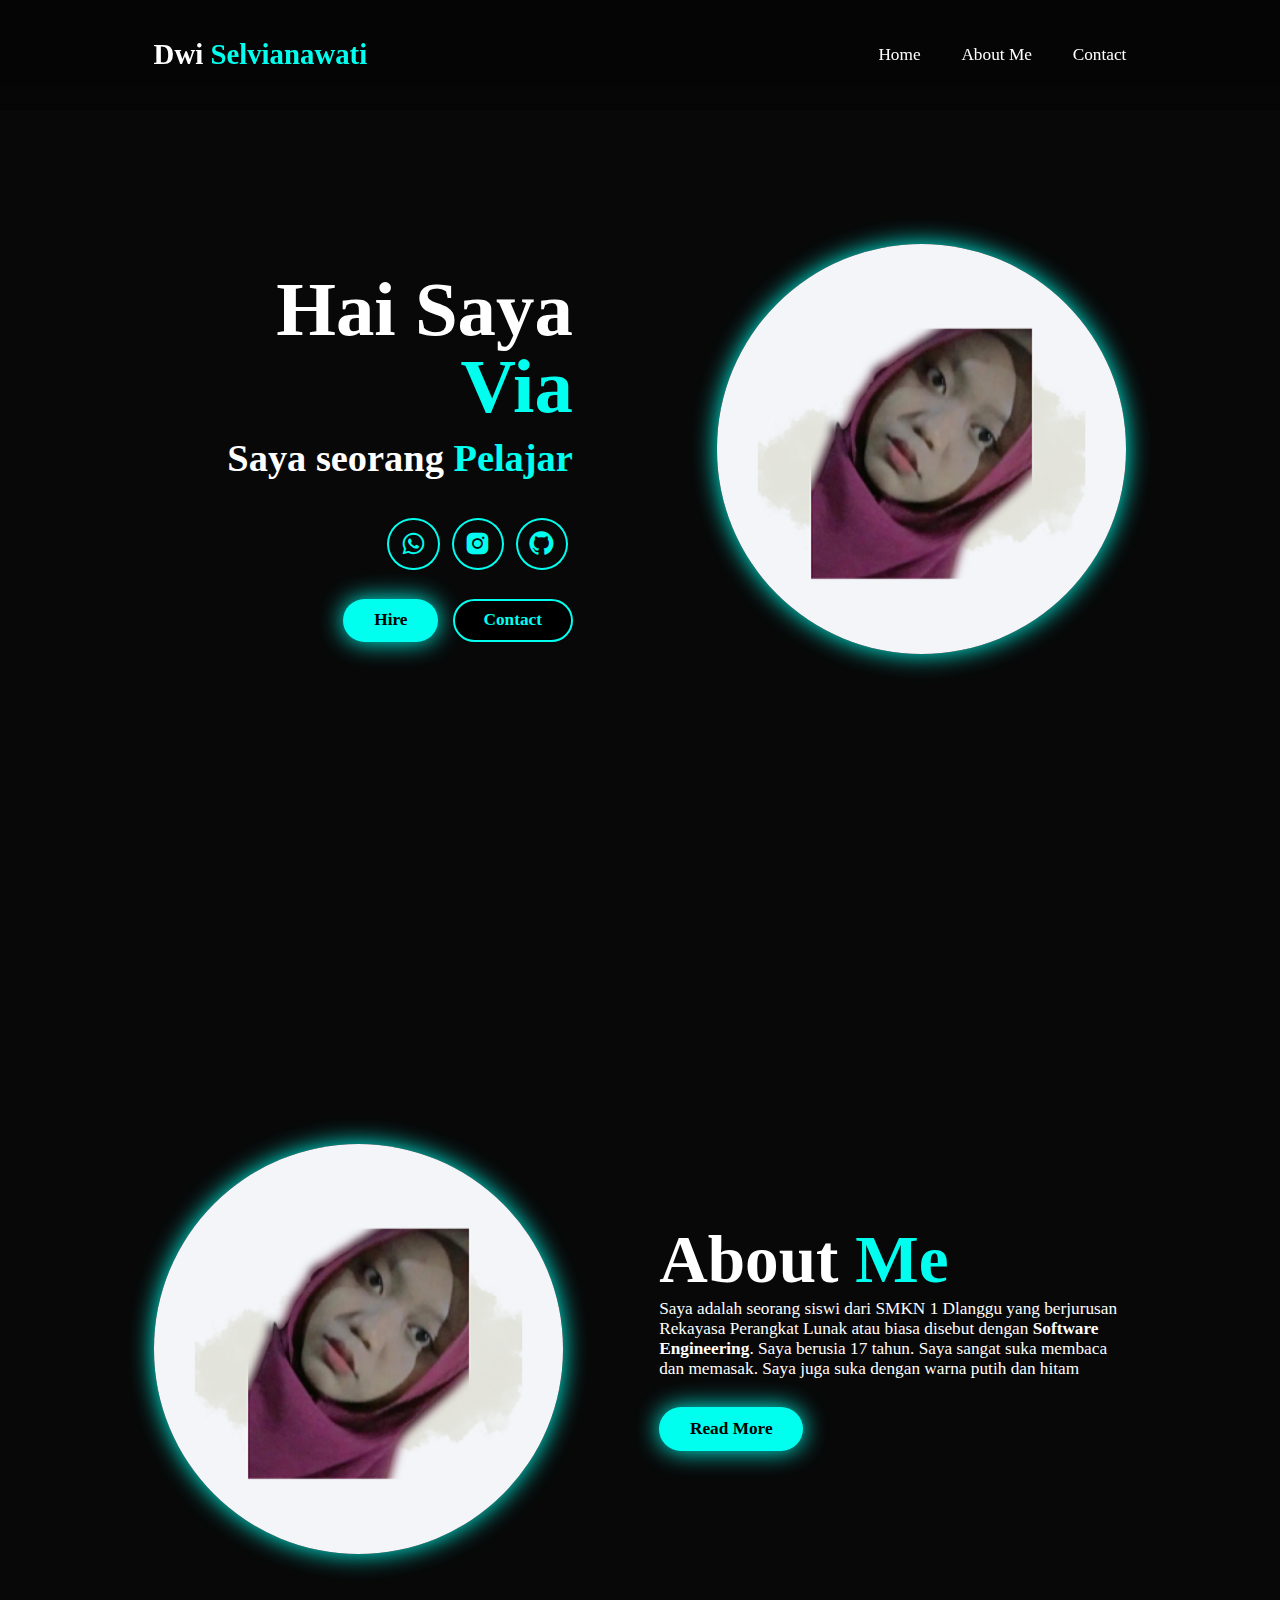
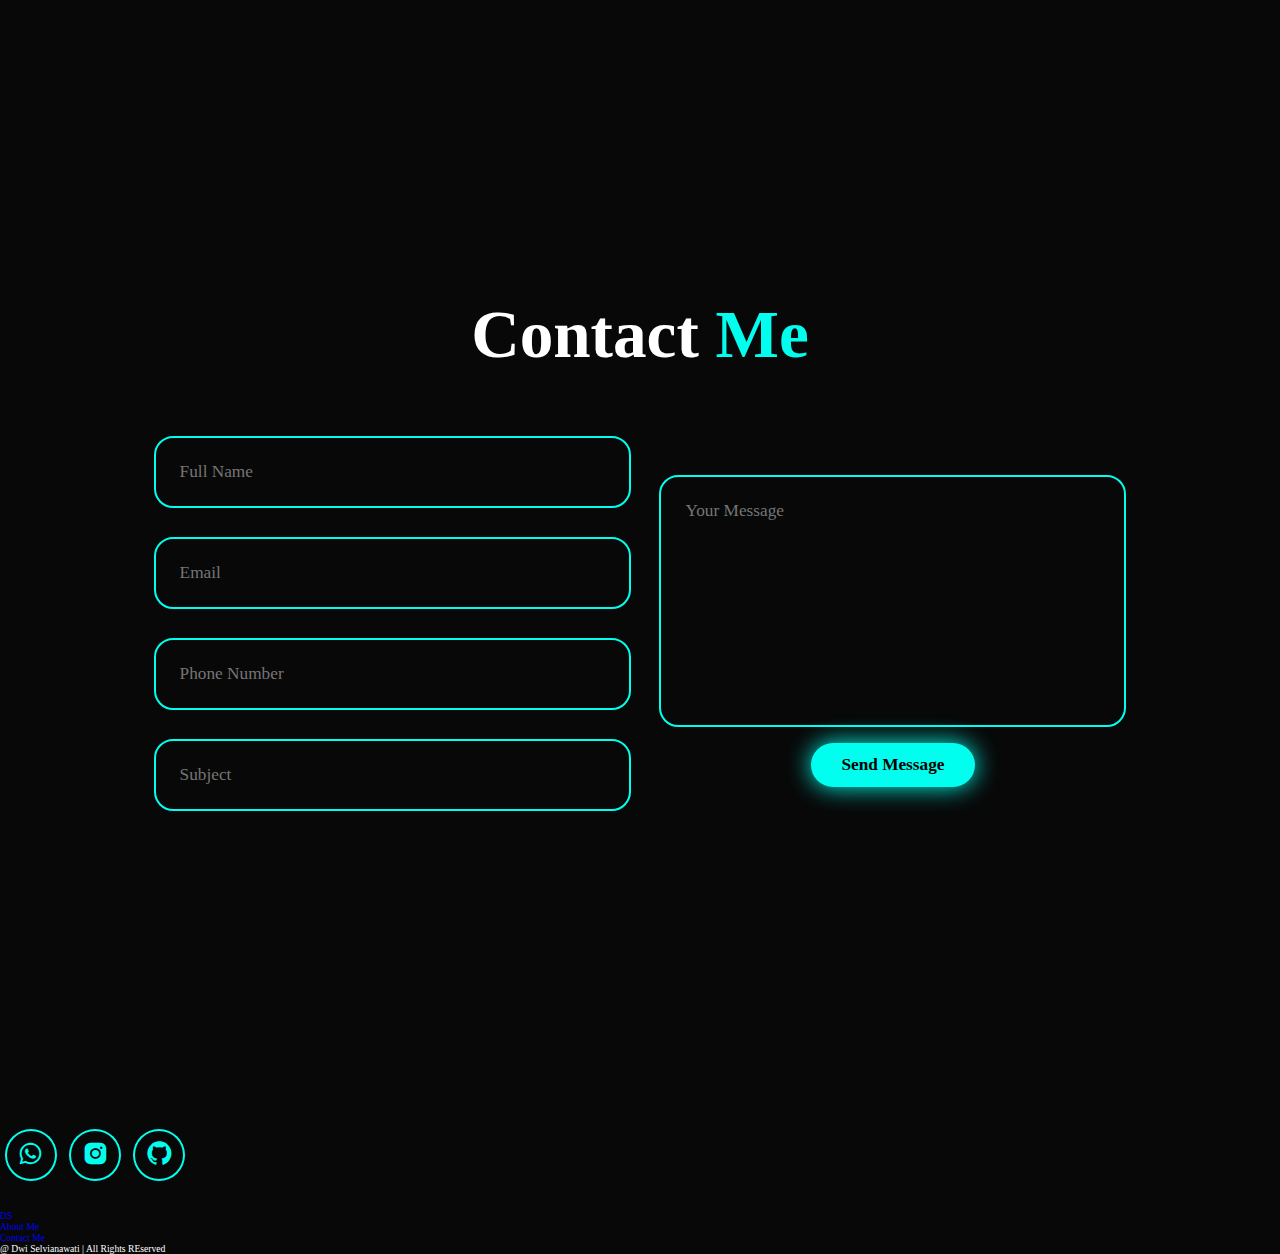
<file: index.html>
<!DOCTYPE html>
<html lang="en">
<head>
    <meta charset="UTF-8">
    <meta name="viewport" content="width=device-width, initial-scale=1.0">
    <title>Document</title>
    <link rel="stylesheet" href="style.css">
    <link href='https://unpkg.com/boxicons@2.1.4/css/boxicons.min.css' rel='stylesheet'>
</head>
<body>
    
    <header class="header">
        <a href="#home" class="logo">Dwi 
        <span>Selvianawati</span></a>
        
        <i class="bx bx-menu" id="menu-icon"></i>

        <nav class="navbar">
            <a href="#home">Home</a>
            <a href="#about">About Me</a>
            <!-- <a href="#servise">Services</a> -->
            <a href="#contact">Contact</a>
        </nav>
    </header>

    <section class="home" id="home">

        <div class="home-content">
            <h1>Hai Saya <span>Via</span></h1>
            <h3>Saya seorang <span>Pelajar</span></h3>

            <div class="social-icons">
                <a href="#">
                    <i class="bx bxl-whatsapp"></i>
                </a>
                <a href="#">
                    <i class="bx bxl-instagram-alt"></i>
                </a>
                <a href="#">
                    <i class="bx bxl-github"></i>
                </a>
            </div>

            <div class="btn-group">
                <a href="#" class="btn">Hire</a>
                <a href="#contact" class="btn">Contact</a>
            </div>
        </div>

        <div class="home-img">
            <img src="foto2.png" alt="">
        </div>
    </section>

    <section class="about" id="about">

        <div class="about-img">
            <img src="foto2.png" alt="">
        </div>

        <div class="about-content">
            <h2>About <span>Me</span></h2>
            <p>Saya adalah seorang siswi dari SMKN 1 Dlanggu
                yang berjurusan Rekayasa Perangkat Lunak
                atau biasa disebut dengan <b>Software Engineering</b>. 
                Saya berusia 17 tahun.
                Saya sangat suka membaca dan memasak. 
                Saya juga suka dengan warna putih dan hitam </p> 
            <a href="#" class="btn">Read More</a>
        </div>
    </section>
     
    <section class="contact" id="contact">
        <h2 class="heading">Contact <span>Me</span></h2>

        <form action="">

            <div class="input-group">
                <div class="input-box">

                    <input type="text" placeholder="Full Name">
                    <input type="email" placeholder="Email">
                </div>

                <div class="input-box">
                    <input type="number" placeholder="Phone Number">
                    <input type="text" placeholder="Subject">
                </div>
            </div>

            <div class="input-group-2">
                <textarea name="" id="" cols="30" rows="10" placeholder="Your Message"></textarea>
                <input type="submit" value="Send Message" class="btn">
            </div>

        </form>
    </section>

    <footer class="footer">
        <div class="social-icons">
            <a href="#">
                <i class="bx bxl-whatsapp"></i>
            </a>
            <a href="#">
                <i class="bx bxl-instagram-alt"></i>
            </a>
            <a href="#">
                <i class="bx bxl-github"></i>
            </a>
        </div>

        <ul class="list">
            <li>
                <a href="#">DS</a>
            </li>
            <li>
                <a href="#about">About Me</a>
            </li>
            <li>
                <a href="#contact">Contact Me</a>
            </li>
        </ul>

        <p class="copyright">
            @ Dwi Selvianawati | All Rights REserved
        </p>
    </footer>

    <script src="script.js"></script>
</body>
</html>
</file>
<file: style.css>
*{
    margin: 0;
    padding: 0;
    box-sizing: border-box;
    text-decoration: none;
    border: none;
    outline: none;
    scroll-behavior: smooth;
    font-family: "Poppins";
}
html{
    font-size: 60%;
    overflow-x: hidden;
}
:root {
    --bg-color: #080808;
    --second-bg-color: #001005;
    --text-color: white;
    --main-color: #00ffee;
}
body{
    background: var(--bg-color);
    color: var(--text-color);
}
.header{
    position: fixed;
    width: 100%;
    top: 0;
    left: 0;
    padding: 4rem 12%;
    background: rgba(0, 0, 0, 0.3);
    backdrop-filter: blur(10px);
    display: flex;
    justify-content: space-between;
    align-items: center;
    z-index: 100;
}
#menu-icon{
    font-size: 3.6rem;
    color: var(--main-color);
    display: none;
}
.logo{
    font-size: 3rem;
    color: var(--text-color);
    font-weight: 800;
    cursor: pointer;
    transition: 0.3s ease;
}
.logo:hover{
    transform: scale(1.1);
}
span{
    color: var(--main-color);
}
.navbar a{
    font-size: 1.8rem;
    color: var(--text-color);
    margin-left: 4rem;
    font-weight: 500;
}
.navbar a:hover{
    border-bottom: 3px solid var(--main-color);
    color: var(--main-color);
}
section{
    min-height: 100vh;
    padding: 10rem 12%;
}
.home{
    display: flex;
    align-items: center;
    justify-content: center;
    gap: 15rem;
}
.home-content{
    display: flex;
    flex-direction: column;
    align-items: flex-end;
    text-align: right;
}
.home-content h1{
    font-size: 8rem;
    font-weight: 700;
    margin-top: 1.5rem;
    line-height: 1;
}
.home-content h3{
    font-size: 4rem;
    margin: 1rem 0;
}
.home-img img{
    width: 32vw;
    border-radius: 50%;
    box-shadow: 0 0 25px var(--main-color);
    transition: 0.4s ease-in-out;
}
.home-img img:hover{
    box-shadow: 0 0 25px var(--main-color),
                0 0 50px var(--main-color),
                0 0 100px var(--main-color);
}
.social-icons a{
    display: inline-flex;
    justify-content: center;
    align-items: center;
    font-size: 3rem;
    padding: 1rem;
    background: transparent;
    border: 2px solid var(--main-color);
    border-radius: 50%;
    color: var(--main-color);
    margin: 3rem 0.5rem;
    transition: 0.3s ease;
}
.social-icons a:hover{
    color: var(--main-color);
    background-color: var(--main-color);
    transform: scale(1.2)translateY(-5px);
    box-shadow: 0 0 25px var(--main-color);
}
.btn-group{
    display: flex;
    gap: 1.5rem;
}
.btn{
    display: inline-block;
    padding: 1rem 3rem;
    background: var(--main-color);
    box-shadow: 0 0 25px var(--main-color);
    border-radius: 3rem;
    font-size: 1.8rem;
    color: black;
    border: 2px solid transparent;
    font-weight: 600;
    transition: 0.3s ease-in-out;
}
.btn:hover{
    transform: scale(1.05);
    box-shadow: 0 0 25px var(--main-color),
                0 0 50px var(--main-color);
}
.btn-group a:nth-of-type(2){
    background-color: black;
    color: var(--main-color);
    border: 2px solid var(--main-color);
    box-shadow: 0 0 25px transparent;
}
.btn-group a:nth-of-type(2):hover{
    box-shadow: 0 0 25px var(--main-color);
    background-color: var(--main-color);
    color: black;
}
.about{
    display: flex;
    justify-content: center;
    align-items: center;
    gap: 10rem;
    background-color: var(--bg-color);
}
.about-img img{
    width: 32vw;
    border-radius: 50%;
    box-shadow: 0 0 25px var(--main-color);
    transition: 0.4s ease-in-out;
}
.about-img img:hover{
    box-shadow: 0 0 25px var(--main-color),
                0 0 50px var(--main-color),
                0 0 100px var(--main-color);
}
.about-content h2{
    font-size: 7rem;
    text-align: left;
}
.about-content p{
    font-size: 1.8rem;
}
.about-content .btn{
    margin: 3rem 0;
}

::-webkit-scrollbar{
    width: 20px;
}
::-webkit-scrollbar-thumb{
    background-color: var(--main-color);
}
::-webkit-scrollbar-track{
    background-color: var(--bg-color);
}
.contact{
    background-color: var(--bg-color);
}
.contact h2{
    margin-bottom: 5rem;
    text-align: center;
    font-size: 7rem;
    color: var(--text-color);
}
.contact form{
    display: flex;
    align-items: center;
    justify-content: center;
    gap: 3rem;
    margin: 5rem 0;
    text-align: center;
}
.contact form .input-box input,
.contact form textarea{
    width: 100%;
    padding: 2.5rem;
    font-size: 1.8rem;
    color: var(--text-color);
    background-color: var(--bg-color);
    border-radius: 2rem;
    border: 2px solid var(--main-color);
    margin: 1.5rem 0;
    resize: none;
}
</file>
